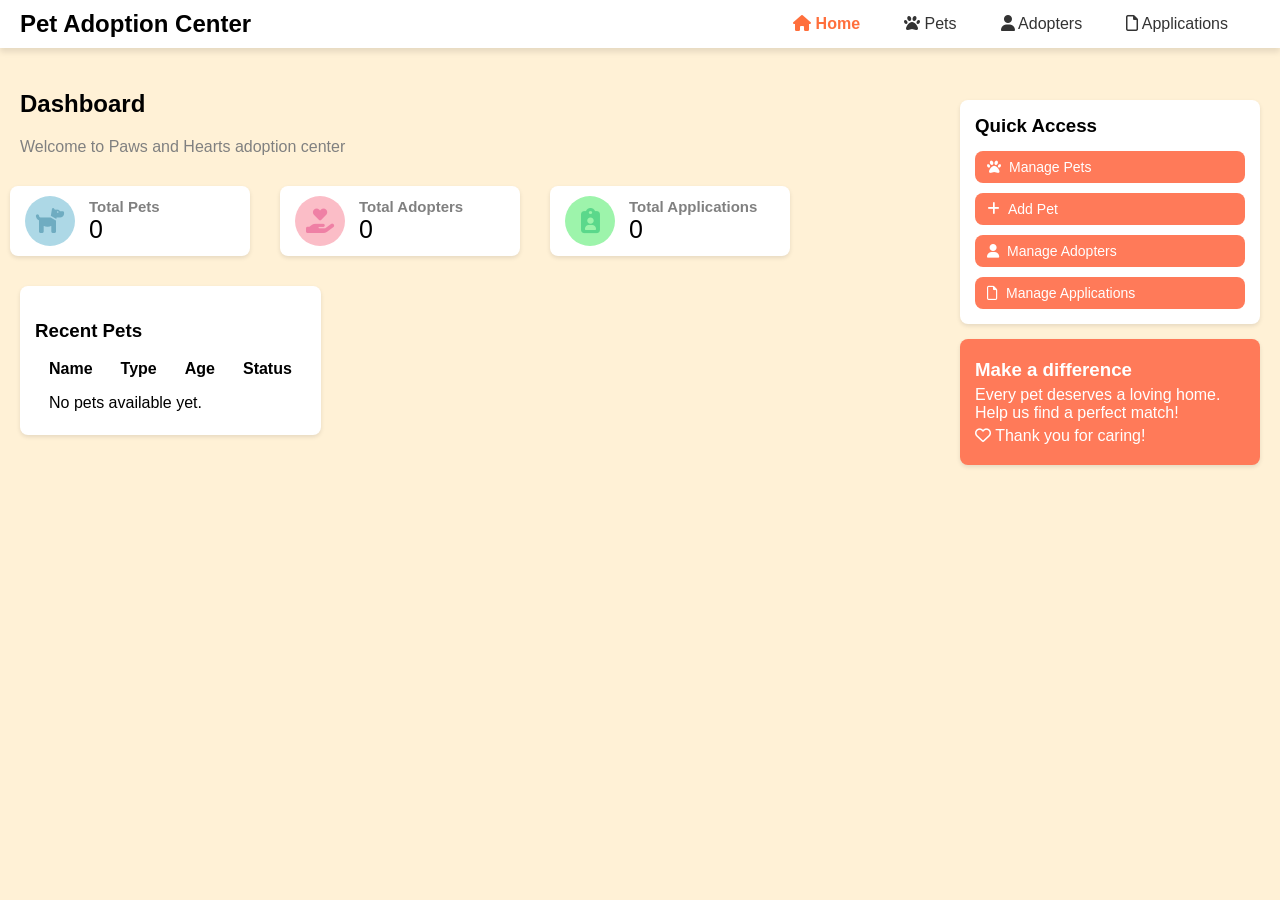
<file: index.html>
<!DOCTYPE html>
<html lang="en">
<head>
  <meta charset="UTF-8" />
  <meta name="viewport" content="width=device-width, initial-scale=1.0" />
  <title>Pet Adoption Center – Dashboard</title>

  <link rel="stylesheet" href="css/global.css" />
  <link rel="stylesheet" href="css/dashboard.css" />
  <link rel="stylesheet" href="https://cdnjs.cloudflare.com/ajax/libs/font-awesome/6.4.2/css/all.min.css" />
</head>

<body>

  <header class="topbar">
    <div class="logo"><h1>Pet Adoption Center</h1></div>
    <nav class="navbar">
      <ul class="nav-list">
        <li><a href="index.html" class="active"><i class="fa-solid fa-house"></i> Home</a></li>
        <li><a href="pages/pets.html"><i class="fa-solid fa-paw"></i> Pets</a></li>
        <li><a href="pages/adopters.html"><i class="fa-solid fa-user"></i> Adopters</a></li>
        <li><a href="pages/applications.html"><i class="fa-regular fa-file"></i> Applications</a></li>
      </ul>
    </nav>
  </header>

  <main class="container">

    <section class="hero">
      <h2>Dashboard</h2>
      <p>Welcome to Paws and Hearts adoption center</p>
    </section>

    <section class="quick-links">
      <div class="quick-links-card">
        <h3>Quick Access</h3>
        <a class="button-link" href="pages/pets.html"><i class="fa-solid fa-paw"></i> Manage Pets</a>
        <a class="button-link" href="pages/addpet.html"><i class="fa-solid fa-plus"></i> Add Pet</a>
        <a class="button-link" href="pages/adopters.html"><i class="fa-solid fa-user"></i> Manage Adopters</a>
        <a class="button-link" href="pages/applications.html"><i class="fa-regular fa-file"></i> Manage Applications</a>
      </div>
      <div class="message-card">
        <h3>Make a difference</h3>
        <p>Every pet deserves a loving home. Help us find a perfect match!</p>
        <p><i class="fa-regular fa-heart"></i> Thank you for caring!</p>
      </div>
    </section>

    <section class="dashboard-section">
      <div class="card-grid">
        <div class="dashboard-card">
          <div class="icon-circle icon-blue"><i class="fa-solid fa-dog"></i></div>
          <div class="card-text"><h4>Total Pets</h4><p class="card-value">0</p></div>
        </div>
        <div class="dashboard-card">
          <div class="icon-circle icon-pink"><i class="fa-solid fa-hand-holding-heart"></i></div>
          <div class="card-text"><h4>Total Adopters</h4><p class="card-value">0</p></div>
        </div>
        <div class="dashboard-card">
          <div class="icon-circle icon-green"><i class="fa-solid fa-clipboard-user"></i></div>
          <div class="card-text"><h4>Total Applications</h4><p class="card-value">0</p></div>
        </div>
      </div>
    </section>

    <section class="pets-info-section">
      <div class="info-menu">
        <div class="info-header"><h3>Recent Pets</h3></div>
        <table>
          <thead>
            <tr><th>Name</th><th>Type</th><th>Age</th><th>Status</th></tr>
          </thead>
          <tbody id="recent-pets-body">
            <tr><td colspan="4">No pets available yet.</td></tr>
          </tbody>
        </table>
      </div>
    </section>

  </main>

  <script src="js/shared.js"></script>
</body>
</html>
</file>
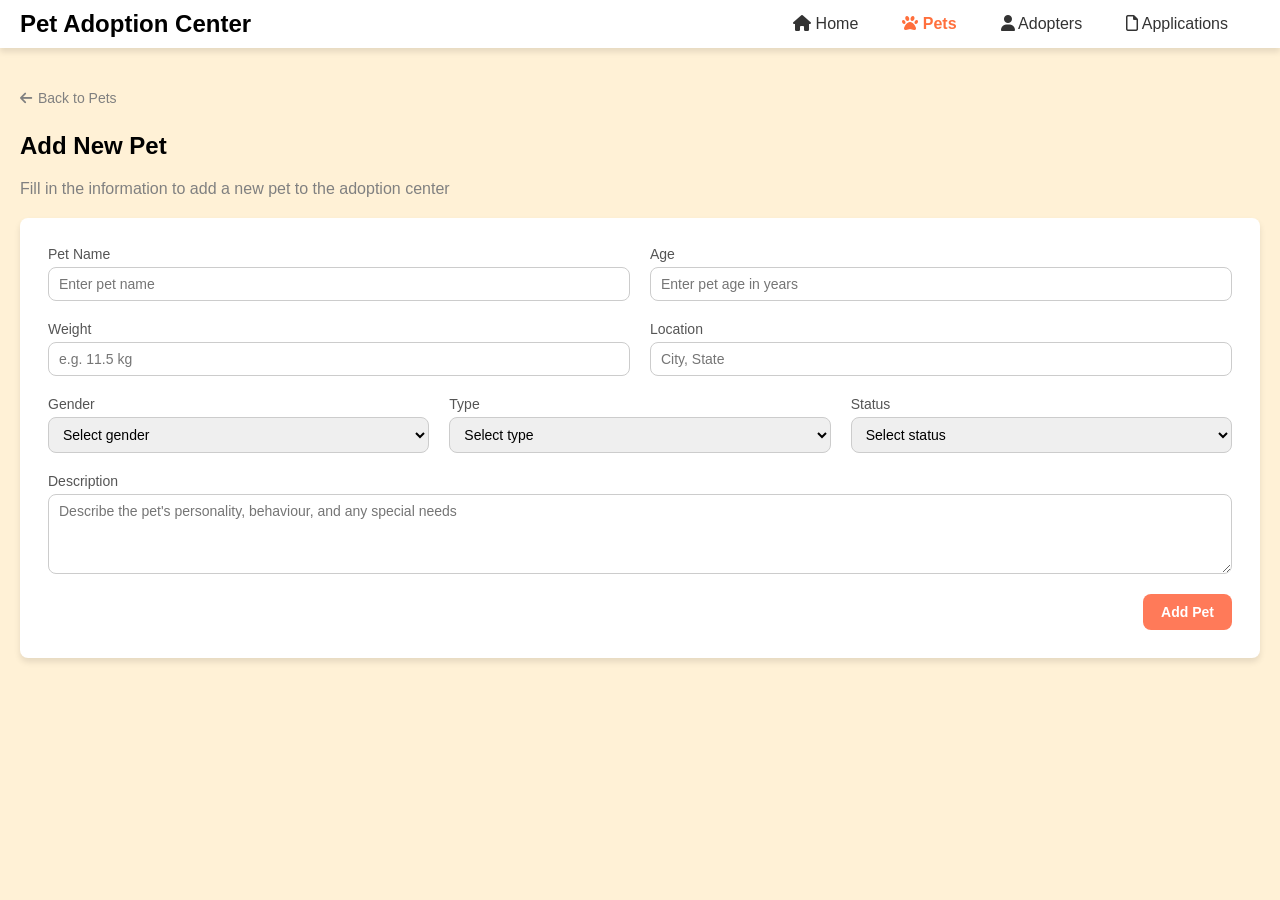
<file: pages/addpet.html>
<!DOCTYPE html>
<html lang="en">
<head>
  <meta charset="UTF-8" />
  <meta name="viewport" content="width=device-width, initial-scale=1.0" />
  <title>Add Pet | Pet Adoption Center</title>

  <link rel="stylesheet" href="../css/global.css" />
  <link rel="stylesheet" href="../css/addpet.css" />
  <link rel="stylesheet" href="https://cdnjs.cloudflare.com/ajax/libs/font-awesome/6.4.2/css/all.min.css" />
</head>

<body>

  <header class="topbar">
    <div class="logo">
      <h1>Pet Adoption Center</h1>
    </div>
    <nav class="navbar">
      <ul class="nav-list">
        <li><a href="../index.html"><i class="fa-solid fa-house"></i> Home</a></li>
        <li><a href="pets.html" class="active"><i class="fa-solid fa-paw"></i> Pets</a></li>
        <li><a href="adopters.html"><i class="fa-solid fa-user"></i> Adopters</a></li>
        <li><a href="applications.html"><i class="fa-regular fa-file"></i> Applications</a></li>
      </ul>
    </nav>
  </header>

  <main class="container">

    <section class="page-header">
      <div class="header-text">
        <a href="pets.html" class="back-link"><i class="fa-solid fa-arrow-left"></i> Back to Pets</a>
        <h2>Add New Pet</h2>
        <p>Fill in the information to add a new pet to the adoption center</p>
      </div>
    </section>

    <section class="content-section">
      <div id="form-message" class="form-message"></div>
      <form id="addPetForm" class="form-container">

        <div class="form-row">
          <div class="form-field">
            <label for="name">Pet Name</label>
            <input type="text" id="name" name="name" placeholder="Enter pet name" />
          </div>
          <div class="form-field">
            <label for="age">Age</label>
            <input type="number" id="age" name="age" placeholder="Enter pet age in years" min="0" />
          </div>
        </div>

        <div class="form-row">
          <div class="form-field">
            <label for="weight">Weight</label>
            <input type="number" id="weight" name="weight" placeholder="e.g. 11.5 kg" min="0" step="0.1" />
          </div>
          <div class="form-field">
            <label for="location">Location</label>
            <input type="text" id="location" name="location" placeholder="City, State" />
          </div>
        </div>

        <div class="form-row">
          <div class="form-field">
            <label for="gender">Gender</label>
            <select id="gender" name="gender">
              <option value="">Select gender</option>
              <option value="male">Male</option>
              <option value="female">Female</option>
            </select>
          </div>
          <div class="form-field">
            <label for="pet-type">Type</label>
            <select id="pet-type" name="pet-type">
              <option value="">Select type</option>
              <option value="Dog">Dog</option>
              <option value="Cat">Cat</option>
              <option value="Rabbit">Rabbit</option>
            </select>
          </div>
          <div class="form-field">
            <label for="pet-status">Status</label>
            <select id="pet-status" name="pet-status">
              <option value="">Select status</option>
              <option value="Available">Available</option>
              <option value="Pending">Pending</option>
              <option value="Adopted">Adopted</option>
            </select>
          </div>
        </div>

        <div class="form-row">
          <div class="form-field">
            <label for="description">Description</label>
            <textarea id="description" name="description" placeholder="Describe the pet's personality, behaviour, and any special needs"></textarea>
          </div>
        </div>

        <div class="form-actions">
          <button class="primary-btn" type="submit">Add Pet</button>
        </div>

      </form>
    </section>

  </main>

  <script src="../js/shared.js"></script>
</body>
</html>
</file>
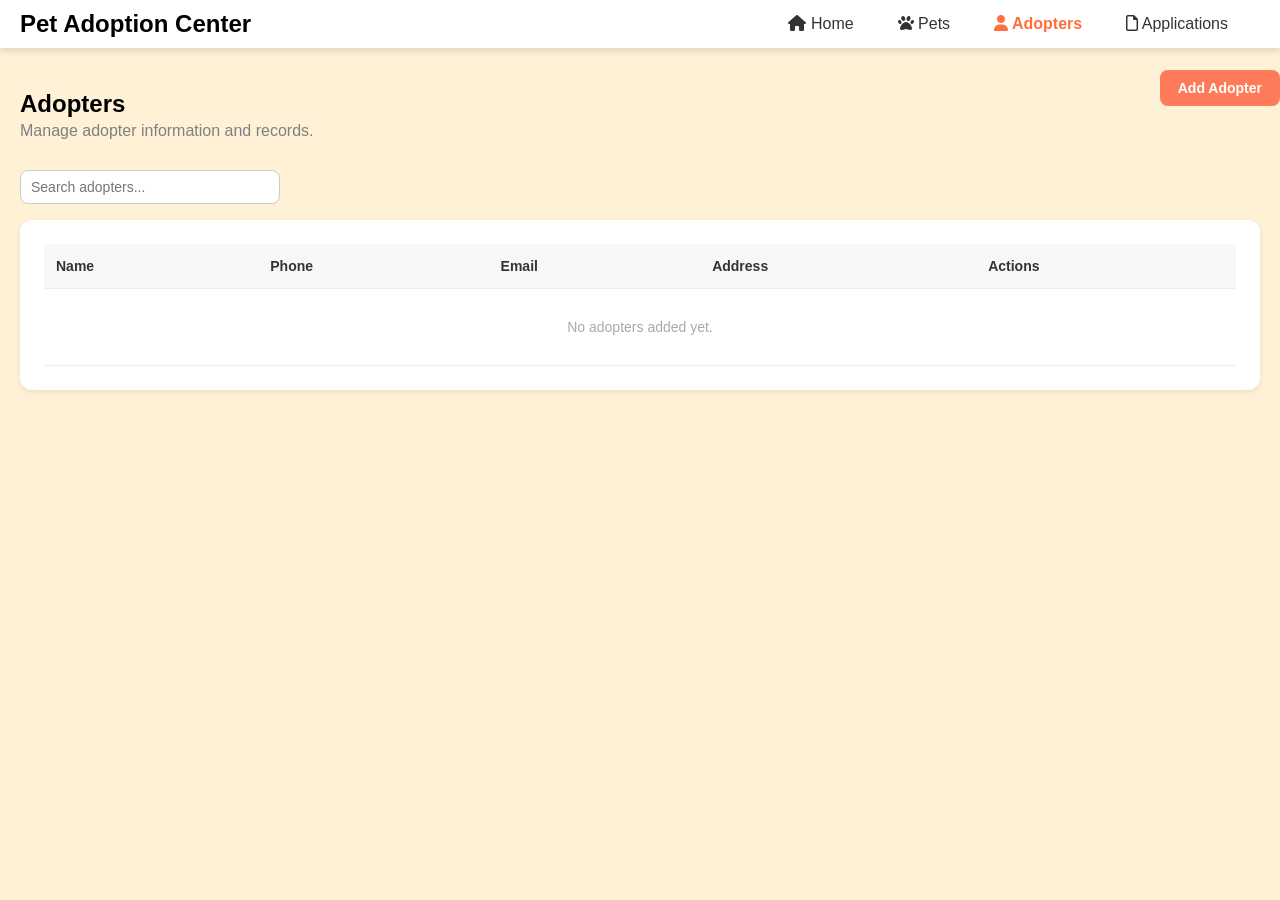
<file: pages/adopters.html>
<!DOCTYPE html>
<html lang="en">
<head>
  <meta charset="UTF-8" />
  <meta name="viewport" content="width=device-width, initial-scale=1.0" />
  <title>Adopters | Pet Adoption Center</title>

  <link rel="stylesheet" href="../css/global.css" />
  <link rel="stylesheet" href="https://cdnjs.cloudflare.com/ajax/libs/font-awesome/6.4.2/css/all.min.css" />
  <link rel="stylesheet" href="../css/adopters.css" />
</head>

<body>

  <header class="topbar">
    <div class="logo">
      <h1>Pet Adoption Center</h1>
    </div>
    <nav class="navbar">
      <ul class="nav-list">
        <li><a href="../index.html"><i class="fa-solid fa-house"></i> Home</a></li>
        <li><a href="pets.html"><i class="fa-solid fa-paw"></i> Pets</a></li>
        <li><a href="adopters.html" class="active"><i class="fa-solid fa-user"></i> Adopters</a></li>
        <li><a href="applications.html"><i class="fa-regular fa-file"></i> Applications</a></li>
      </ul>
    </nav>
  </header>

  <main class="container">

    <section class="page-header">
      <div class="header-text">
        <h2>Adopters</h2>
        <p>Manage adopter information and records.</p>
      </div>
      <button id="showFormBtn" class="primary-btn">Add Adopter</button>
    </section>

    <div class="adopters-search-bar">
      <input type="text" id="searchInput" placeholder="Search adopters..." class="search-input" />
    </div>

    <div class="content-card">

      <div class="form-box" id="formBox">
        <h3 id="formTitle">Add New Adopter</h3>
        <div class="form-grid">
          <input type="text"  id="name"    placeholder="Full Name" />
          <input type="text"  id="phone"   placeholder="Phone Number" />
          <input type="email" id="email"   placeholder="Email Address" />
          <input type="text"  id="address" placeholder="Address" />
        </div>
        <div class="form-actions">
          <button id="saveBtn">Save</button>
          <button id="cancelBtn" type="button">Cancel</button>
        </div>
      </div>

      <div class="table-wrap">
        <table>
          <thead>
            <tr>
              <th>Name</th>
              <th>Phone</th>
              <th>Email</th>
              <th>Address</th>
              <th>Actions</th>
            </tr>
          </thead>
          <tbody id="adoptersTableBody">
            <tr>
              <td colspan="5" class="empty-row">No adopters added yet.</td>
            </tr>
          </tbody>
        </table>
      </div>

    </div>

  </main>


  <script src="../js/adopters.js"></script>
</body>
</html>
</file>
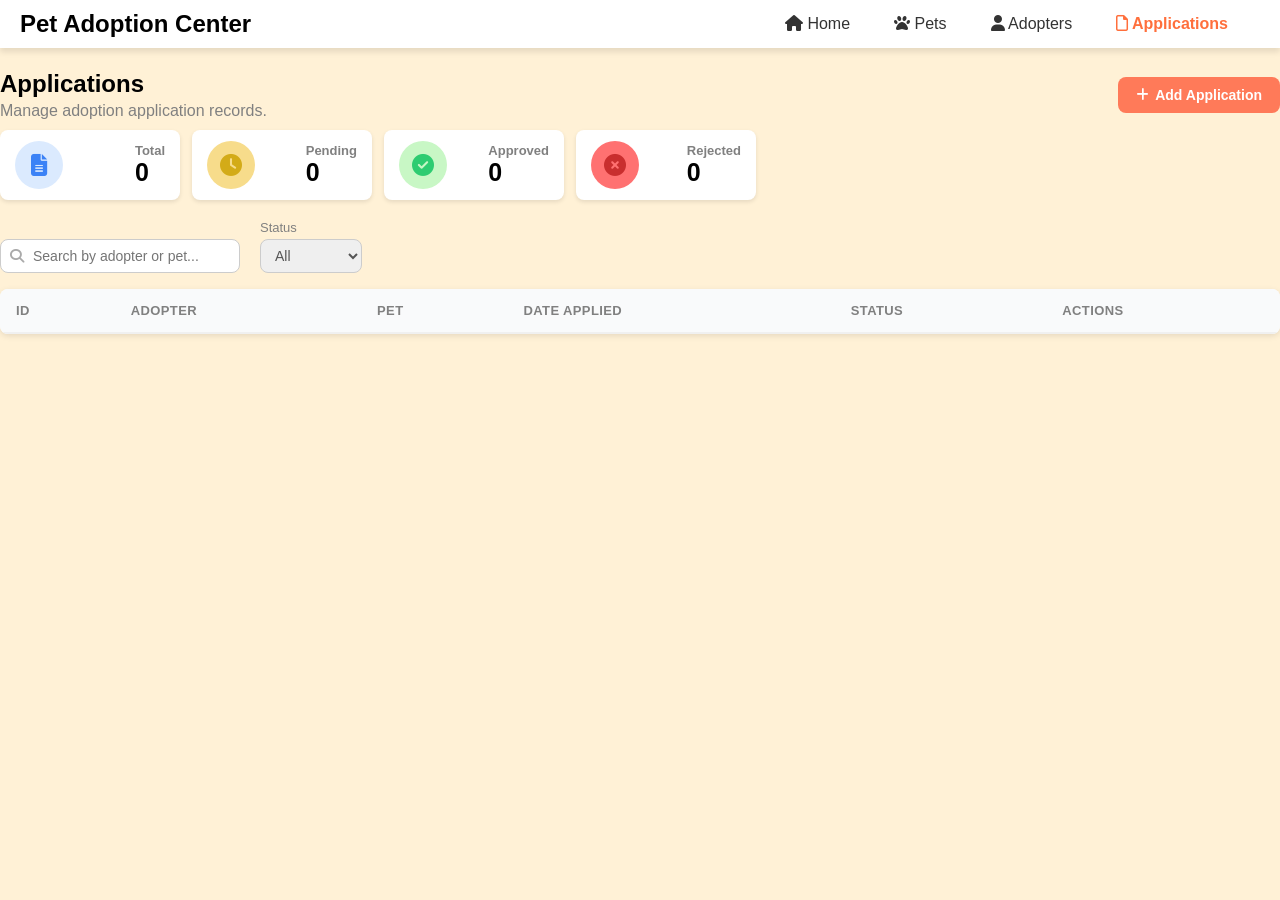
<file: pages/applications.html>
<!DOCTYPE html>
<html lang="en">
<head>
  <meta charset="UTF-8" />
  <meta name="viewport" content="width=device-width, initial-scale=1.0" />
  <title>Applications | Pet Adoption Center</title>
  <link rel="stylesheet" href="../css/global.css" />
  <link rel="stylesheet" href="../css/applications.css" />
  <link rel="stylesheet" href="https://cdnjs.cloudflare.com/ajax/libs/font-awesome/6.4.2/css/all.min.css">
</head>
<body>

  
  <header class="topbar">
    <div class="logo">
      <h1>Pet Adoption Center</h1>
    </div>
    <nav class="navbar">
      <ul class="nav-list">
        <li><a href="../index.html"><i class="fa-solid fa-house"></i> Home</a></li>
        <li><a href="pets.html"><i class="fa-solid fa-paw"></i> Pets</a></li>
        <li><a href="adopters.html"><i class="fa-solid fa-user"></i> Adopters</a></li>
        <li><a href="applications.html" class="active"><i class="fa-regular fa-file"></i> Applications</a></li>
      </ul>
    </nav>
  </header>

  
  <main class="container">

    
    <section class="page-header">
      <div>
        <h2>Applications</h2>
        <p>Manage adoption application records.</p>
      </div>
      <button class="primary-btn" type="button" id="openAddModal">
        <i class="fa-solid fa-plus"></i> Add Application
      </button>
    </section>

    
    <section class="card-grid stats-grid">
      <div class="dashboard-card">
        <div class="logo1"><i class="fa-solid fa-file-alt"></i></div>
        <div class="card-text">
          <h4>Total</h4>
          <p id="stat-total">0</p>
        </div>
      </div>
      <div class="dashboard-card">
        <div class="logo2"><i class="fa-solid fa-clock"></i></div>
        <div class="card-text">
          <h4>Pending</h4>
          <p id="stat-pending">0</p>
        </div>
      </div>
      <div class="dashboard-card">
        <div class="logo-green"><i class="fa-solid fa-circle-check"></i></div>
        <div class="card-text">
          <h4>Approved</h4>
          <p id="stat-approved">0</p>
        </div>
      </div>
      <div class="dashboard-card">
        <div class="logo3"><i class="fa-solid fa-circle-xmark"></i></div>
        <div class="card-text">
          <h4>Rejected</h4>
          <p id="stat-rejected">0</p>
        </div>
      </div>
    </section>

    
    <section class="toolbar">
      <div class="toolbar-inner">
        <div class="search-wrap">
          <i class="fa-solid fa-magnifying-glass search-icon"></i>
          <input
            type="text"
            id="searchInput"
            placeholder="Search by adopter or pet..."
            class="search-input"
          />
        </div>
        <div class="filter-wrap">
          <label for="statusFilter" id="status-label">Status</label>
          <select id="statusFilter" class="filter-select">
            <option value="all">All</option>
            <option value="Pending">Pending</option>
            <option value="Approved">Approved</option>
            <option value="Rejected">Rejected</option>
          </select>
        </div>
      </div>
    </section>

    
    <section class="content-section">
      <div class="table-wrapper">
        <table id="applicationsTable">
          <thead>
            <tr>
              <th>ID</th>
              <th>Adopter</th>
              <th>Pet</th>
              <th>Date Applied</th>
              <th>Status</th>
              <th>Actions</th>
            </tr>
          </thead>
          <tbody id="applicationsBody">
            
          </tbody>
        </table>
        <div id="emptyState" class="empty-state hidden">
          <i class="fa-solid fa-folder-open"></i>
          <p>No applications found.</p>
        </div>
      </div>
    </section>

  </main>

  

  
  <div id="modalOverlay" class="modal-overlay hidden">
    <div class="modal">
      <div class="modal-header">
        <h3 id="modalTitle">Add Application</h3>
        <button class="modal-close" id="closeModal" type="button">
          <i class="fa-solid fa-xmark"></i>
        </button>
      </div>
      <div class="modal-body">
        <input type="hidden" id="appId" />

        <div class="form-group">
          <label for="adopterName">Adopter Name <span class="required">*</span></label>
          <input type="text" id="adopterName" placeholder="e.g. Jane Doe" />
        </div>

        <div class="form-group">
          <label for="petName">Pet Name <span class="required">*</span></label>
          <input type="text" id="petName" placeholder="e.g. Max" />
        </div>

        <div class="form-group">
          <label for="dateApplied">Date Applied <span class="required">*</span></label>
          <input type="date" id="dateApplied" />
        </div>

        <div class="form-group">
          <label for="appStatus">Status</label>
          <select id="appStatus">
            <option value="Pending">Pending</option>
            <option value="Approved">Approved</option>
            <option value="Rejected">Rejected</option>
          </select>
        </div>

        <div class="form-group">
          <label for="notes">Notes</label>
          <textarea id="notes" placeholder="Optional notes..." rows="3"></textarea>
        </div>

        <div id="formError" class="form-error hidden">Please fill in all required fields.</div>
      </div>
      <div class="modal-footer">
        <button class="cancel-btn" id="cancelModal" type="button">Cancel</button>
        <button class="primary-btn modal-save-btn" id="saveApplication" type="button">Save</button>
      </div>
    </div>
  </div>

  
  <div id="deleteOverlay" class="modal-overlay hidden">
    <div class="modal modal-sm">
      <div class="modal-header">
        <h3>Delete Application</h3>
        <button class="modal-close" id="closeDeleteModal" type="button">
          <i class="fa-solid fa-xmark"></i>
        </button>
      </div>
      <div class="modal-body">
        <p class="confirm-text">Are you sure you want to delete this application? This action cannot be undone.</p>
      </div>
      <div class="modal-footer">
        <button class="cancel-btn" id="cancelDelete" type="button">Cancel</button>
        <button class="delete-confirm-btn" id="confirmDelete" type="button">Delete</button>
      </div>
    </div>
  </div>
  
  <script src="../js/applications.js"></script>
</body>
</html>
</file>
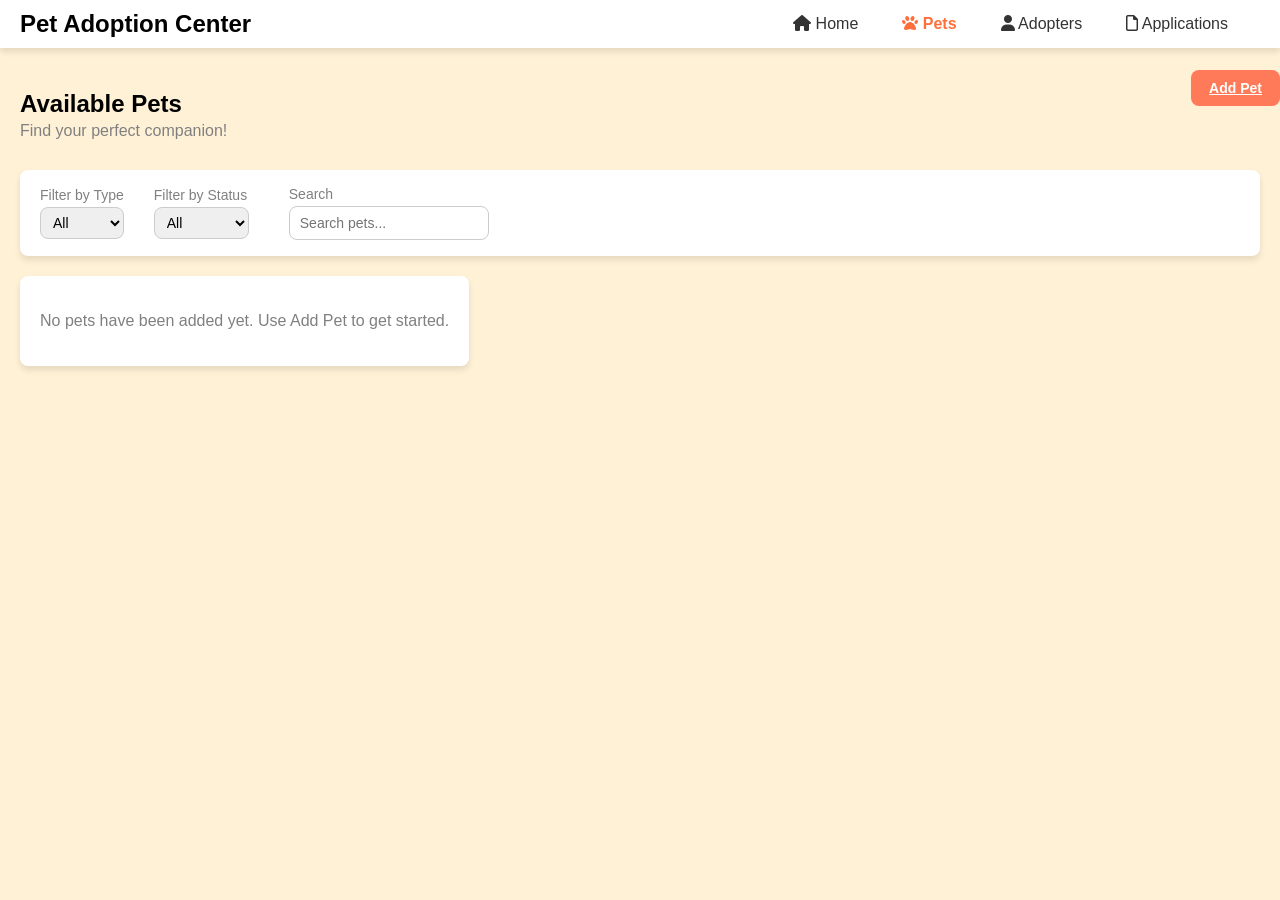
<file: pages/pets.html>
<!DOCTYPE html>
<html lang="en">
<head>
  <meta charset="UTF-8" />
  <meta name="viewport" content="width=device-width, initial-scale=1.0" />
  <title>Pets | Pet Adoption Center</title>

  <link rel="stylesheet" href="../css/global.css" />
  <link rel="stylesheet" href="../css/pets.css" />
  <link rel="stylesheet" href="https://cdnjs.cloudflare.com/ajax/libs/font-awesome/6.4.2/css/all.min.css" />
</head>

<body>

  <header class="topbar">
    <div class="logo">
      <h1>Pet Adoption Center</h1>
    </div>
    <nav class="navbar">
      <ul class="nav-list">
        <li><a href="../index.html"><i class="fa-solid fa-house"></i> Home</a></li>
        <li><a href="pets.html" class="active"><i class="fa-solid fa-paw"></i> Pets</a></li>
        <li><a href="adopters.html"><i class="fa-solid fa-user"></i> Adopters</a></li>
        <li><a href="applications.html"><i class="fa-regular fa-file"></i> Applications</a></li>
      </ul>
    </nav>
  </header>

  <main class="container">

    <section class="page-header">
      <div class="header-text">
        <h2>Available Pets</h2>
        <p>Find your perfect companion!</p>
      </div>
      <a class="primary-btn" href="addpet.html">Add Pet</a>
    </section>

    <div class="top-menu">
      <div class="filters">

        <div class="filter-type">
          <label for="filter-type">Filter by Type</label>
          <select id="filter-type">
            <option>All</option>
            <option>Dog</option>
            <option>Cat</option>
            <option>Rabbit</option>
          </select>
        </div>

        <div class="filter-status">
          <label for="filter-status">Filter by Status</label>
          <select id="filter-status">
            <option>All</option>
            <option>Available</option>
            <option>Pending</option>
            <option>Adopted</option>
          </select>
        </div>

      </div>

      <div class="toolbar">
        <label for="filter-search">Search</label>
        <input type="text" id="filter-search" placeholder="Search pets..." class="search-input" />
      </div>
    </div>

    <section class="content-section">
      <div class="card-container"></div>
    </section>

  </main>

  <div id="editPetOverlay" class="pet-modal-overlay">
    <div class="pet-modal">
      <div class="pet-modal-header">
        <h3>Edit Pet</h3>
        <button class="pet-modal-close" onclick="closeEditModal()">&times;</button>
      </div>
      <div class="pet-modal-body">
        <input type="hidden" id="edit-pet-id" />

        <div class="pet-form-row">
          <div class="pet-form-field">
            <label for="edit-name">Pet Name</label>
            <input type="text" id="edit-name" placeholder="Enter pet name" />
          </div>
          <div class="pet-form-field">
            <label for="edit-age">Age</label>
            <input type="number" id="edit-age" placeholder="Years" min="0" />
          </div>
        </div>

        <div class="pet-form-row">
          <div class="pet-form-field">
            <label for="edit-weight">Weight (kg)</label>
            <input type="number" id="edit-weight" placeholder="e.g. 11.5" min="0" step="0.1" />
          </div>
          <div class="pet-form-field">
            <label for="edit-location">Location</label>
            <input type="text" id="edit-location" placeholder="City, State" />
          </div>
        </div>

        <div class="pet-form-row">
          <div class="pet-form-field">
            <label for="edit-gender">Gender</label>
            <select id="edit-gender">
              <option value="Male">Male</option>
              <option value="Female">Female</option>
            </select>
          </div>
          <div class="pet-form-field">
            <label for="edit-type">Type</label>
            <select id="edit-type">
              <option value="Dog">Dog</option>
              <option value="Cat">Cat</option>
              <option value="Rabbit">Rabbit</option>
            </select>
          </div>
          <div class="pet-form-field">
            <label for="edit-status">Status</label>
            <select id="edit-status">
              <option value="Available">Available</option>
              <option value="Pending">Pending</option>
              <option value="Adopted">Adopted</option>
            </select>
          </div>
        </div>

        <div class="pet-form-row">
          <div class="pet-form-field">
            <label for="edit-description">Description</label>
            <textarea id="edit-description" rows="3"></textarea>
          </div>
        </div>
      </div>
      <div class="pet-modal-footer">
        <button class="pet-cancel-btn" onclick="closeEditModal()">Cancel</button>
        <button class="primary-btn" onclick="saveEditModal()">Save</button>
      </div>
    </div>
  </div>

  <script src="../js/shared.js"></script>
</body>
</html>
</file>
<file: css/global.css>
* {
  box-sizing: border-box;
}

body {
  margin: 0;
  padding-top: 70px;           
  background-color: #FFF1D6;
  font-family: "Trebuchet MS", sans-serif;
}

.topbar {
  position: fixed;
  top: 0;
  width: 100%;
  z-index: 1000;
  display: flex;
  justify-content: space-between;
  align-items: center;
  background-color: white;
  padding: 10px 20px;
  box-shadow: 0 4px 6px rgba(0, 0, 0, 0.1);
}

.topbar .logo h1 {
  font-size: 24px;
  margin: 0;
}

.navbar .nav-list {
  display: flex;
  list-style: none;
  margin: 0;
  padding: 0;
}

.navbar .nav-list li {
  margin-right: 20px;
}

.navbar .nav-list li a {
  text-decoration: none;
  color: #333;
  font-weight: 500;
  padding: 6px 12px;
  border-radius: 6px;
  transition: background-color 0.2s;
}

.navbar .nav-list li a:hover {
  background-color: #FFDAB3;
}

.navbar .nav-list li a.active {
  font-weight: bold;
  color: #FF6F3C;
}

.primary-btn {
  background-color: #ff7a59;
  color: white;
  border: none;
  padding: 10px 18px;
  font-size: 14px;
  font-weight: 600;
  font-family: "Trebuchet MS", sans-serif;
  border-radius: 8px;
  cursor: pointer;
  transition: background-color 0.2s ease;
}

.primary-btn:hover {
  background-color: #e86446;
}

.status {
  padding: 4px 10px;
  border-radius: 12px;
  font-size: 13px;
  font-weight: 600;
}

.status.available {
  background-color: #c8f7c5;
  color: #2ecc71;
}

.status.pending {
  background-color: #f7dc8b;
  color: rgb(211, 171, 24);
}

.status.adopted {
  background-color: #ff7171;
  color: #c92e2e;
}
</file>
<file: css/dashboard.css>
.hero h2 {
  color: black;
  text-align: left;
  margin: 20px;
}

.hero p {
  color: grey;
  text-align: left;
  margin: 0 20px 20px;
}

.card-grid {
  display: flex;
  gap: 10px;
}

.dashboard-card {
  display: flex;
  align-items: center;
  gap: 14px;
  background-color: white;
  border-radius: 8px;
  height: 70px;
  width: 240px;
  padding: 10px 15px;
  margin: 10px;
  box-shadow: 0 2px 4px rgba(0, 0, 0, 0.1);
}

.card-text {
  white-space: nowrap;
}

.card-text h4 {
  font-size: 15px;
  color: grey;
  margin: 0;
}

.card-text p {
  font-size: 25px;
  color: black;
  margin: 0;
}

.icon-circle {
  display: flex;
  justify-content: center;
  align-items: center;
  font-size: 25px;
  border-radius: 50%;
  height: 50px;
  width: 50px;
  flex-shrink: 0;
}

.icon-blue  { background-color: lightblue;          color: rgb(111, 172, 193); }
.icon-pink  { background-color: rgb(251, 189, 199); color: rgb(239, 128, 165); }
.icon-green { background-color: rgb(157, 244, 171); color: rgb(91,  216, 139); }

.quick-links {
  position: absolute;
  top: 100px;
  right: 20px;
  display: flex;
  flex-direction: column;
  gap: 15px;
  width: 300px;
}

.quick-links h3 {
  color: black;
  text-align: left;
  margin: 0 0 4px;
}

.quick-links-card {
  background-color: white;
  border-radius: 8px;
  padding: 15px;
  display: flex;
  flex-direction: column;
  gap: 10px;
  box-shadow: 0 2px 4px rgba(0, 0, 0, 0.1);
}

.button-link {
  display: flex;
  align-items: center;
  gap: 8px;
  background: #ff7a59;
  color: white;
  text-decoration: none;
  padding: 8px 12px;
  border-radius: 8px;
  font-size: 14px;
}

.button-link:hover {
  background: #e86446;
}

.message-card {
  background-color: #ff7a59;
  border-radius: 8px;
  padding: 15px;
  color: white;
  box-shadow: 0 2px 4px rgba(0, 0, 0, 0.1);
}

.message-card h3,
.message-card p {
  color: white;
  margin: 5px 0;
}

.info-menu {
  display: flex;
  flex-direction: column;
  width: fit-content;
  max-width: 100%;
  background-color: white;
  border-radius: 8px;
  padding: 15px;
  margin: 20px;
  box-shadow: 0 2px 4px rgba(0, 0, 0, 0.1);
}

.info-menu table {
  width: 100%;
  text-align: left;
  border-collapse: collapse;
}

.info-menu th,
.info-menu td {
  color: black;
  padding: 8px 14px;
}

.info-menu th:nth-child(3),
.info-menu td:nth-child(3) {
  white-space: nowrap;
}

.info-header h3 {
  color: black;
  margin-bottom: 10px;
}
</file>
<file: css/addpet.css>
.header-text h2 {
  color: black;
  text-align: left;
  margin: 20px;
}

.header-text p {
  color: grey;
  text-align: left;
  margin: 10px 20px;
}

.form-container {
  background-color: white;
  border-radius: 8px;
  padding: 28px;
  margin: 20px;
  box-shadow: 0 4px 6px rgba(0, 0, 0, 0.1);
}

.form-row {
  display: flex;
  gap: 20px;
  margin-bottom: 20px;
}

.form-field {
  display: flex;
  flex-direction: column;
  flex: 1;
  gap: 5px;
}

.form-field label {
  font-size: 14px;
  color: #555;
}

.form-field input,
.form-field select,
.form-field textarea {
  font-family: "Trebuchet MS", sans-serif;
  font-size: 14px;
  border: 1px solid #ccc;
  border-radius: 8px;
  padding: 8px 10px;
}

.form-field textarea {
  resize: vertical;
  min-height: 80px;
}

.form-actions {
  display: flex;
  justify-content: flex-end;
  margin-top: 10px;
}

.form-message {
  padding: 8px 14px;
  border-radius: 6px;
  font-size: 14px;
  margin-bottom: 16px;
  display: none;
}

.form-message.success {
  background-color: #c8f7c5;
  color: #1a7a45;
}

.form-message.error {
  background-color: #ff7171;
  color: white;
}

.back-link {
  display: inline-flex;
  align-items: center;
  gap: 6px;
  text-decoration: none;
  color: grey;
  font-size: 14px;
  margin: 20px 20px 6px;
}

.back-link:hover {
  color: #ff7a59;
}
</file>
<file: css/adopters.css>
.page-header {
  display: flex;
  justify-content: space-between;
  align-items: flex-start;
  margin-bottom: 10px;
}

.header-text h2 {
  text-align: left;
  margin: 20px 20px 4px;
}

.header-text p {
  text-align: left;
  margin: 0 20px 20px;
  color: grey;
}

.adopters-search-bar {
  margin: 0 20px 16px;
}

.search-input {
  padding: 8px 10px;
  border-radius: 8px;
  border: 1px solid #ccc;
  font-family: "Trebuchet MS", sans-serif;
  font-size: 14px;
  width: 260px;
  color: #333;
}

.content-card {
  background: white;
  border-radius: 12px;
  padding: 24px;
  margin: 0 20px 20px;
  box-shadow: 0 2px 6px rgba(0, 0, 0, 0.08);
}

.form-box {
  display: none;
  margin-bottom: 24px;
  padding: 18px;
  border: 1px solid #e5e5e5;
  border-radius: 10px;
  background: #fafafa;
}

.form-box.show {
  display: block;
}

.form-box h3 {
  font-family: "Trebuchet MS", sans-serif;
  margin-bottom: 16px;
  color: #333;
}

.form-grid {
  display: grid;
  grid-template-columns: repeat(2, 1fr);
  gap: 12px;
  margin-bottom: 14px;
}

.form-grid input {
  padding: 10px 12px;
  border: 1px solid #ccc;
  border-radius: 8px;
  font-family: "Trebuchet MS", sans-serif;
  font-size: 14px;
  width: 100%;
}

.form-actions {
  display: flex;
  gap: 10px;
}

.form-actions button {
  border: none;
  padding: 9px 18px;
  border-radius: 8px;
  cursor: pointer;
  font-family: "Trebuchet MS", sans-serif;
  font-size: 14px;
  font-weight: 600;
}

#saveBtn   { background: #ff7a59; color: white; }
#cancelBtn { background: #999;    color: white; }

.table-wrap {
  overflow-x: auto;
}

table {
  width: 100%;
  border-collapse: collapse;
  font-family: "Trebuchet MS", sans-serif;
}

thead {
  background: #f7f7f7;
}

th,
td {
  padding: 14px 12px;
  text-align: left;
  border-bottom: 1px solid #eeeeee;
  font-size: 14px;
  color: #333;
}

.action-btn {
  border: none;
  padding: 7px 14px;
  border-radius: 6px;
  cursor: pointer;
  color: white;
  margin-right: 6px;
  font-family: "Trebuchet MS", sans-serif;
  font-size: 13px;
}

.edit-btn   { background: #4caf50; }
.delete-btn { background: #e74c3c; }

.empty-row {
  text-align: center;
  color: #aaa;
  padding: 30px;
}
</file>
<file: css/applications.css>
.page-header {
  display: flex;
  align-items: center;
  justify-content: space-between;
  margin-bottom: 10px;
}

.page-header h2 {
  font-family: "Trebuchet MS", sans-serif;
  color: black;
  margin: 0 0 4px 0;
}

.page-header p {
  font-family: "Trebuchet MS", sans-serif;
  color: grey;
  margin: 0;
}

.primary-btn {
  background-color: #ff7a59;
  color: white;
  font-family: "Trebuchet MS", sans-serif;
  border: none;
  padding: 10px 18px;
  font-size: 14px;
  font-weight: 600;
  border-radius: 8px;
  cursor: pointer;
  transition: background-color 0.2s ease;
  display: inline-flex;
  align-items: center;
  gap: 6px;
}

.primary-btn:hover {
  background-color: #e86446;
}

.stats-grid {
  display: flex;
  flex-wrap: wrap;
  gap: 12px;
  margin-bottom: 20px;
}

.dashboard-card {
  display: flex;
  justify-content: space-between;
  align-items: center;
  background-color: white;
  border-radius: 8px;
  height: 70px;
  width: 180px;
  padding: 10px 15px;
  box-shadow: 0 2px 4px rgba(0, 0, 0, 0.1);
}

.card-text {
  display: flex;
  flex-direction: column;
  justify-content: center;
}

.card-text h4 {
  font-family: "Trebuchet MS", sans-serif;
  font-size: 13px;
  color: grey;
  margin: 0;
}

.card-text p {
  font-family: "Trebuchet MS", sans-serif;
  font-size: 25px;
  color: black;
  margin: 0;
  font-weight: 600;
}

.logo1, .logo2, .logo3, .logo-green {
  display: flex;
  justify-content: center;
  align-items: center;
  font-size: 22px;
  border-radius: 50%;
  height: 48px;
  width: 48px;
  flex-shrink: 0;
}

.logo1 {
  background-color: #dbeafe;
  color: #3b82f6;
}

.logo2 {
  background-color: #f7dc8b;
  color: rgb(211, 171, 24);
}

.logo-green {
  background-color: #c8f7c5;
  color: #2ecc71;
}

.logo3 {
  background-color: #ff7171;
  color: #c92e2e;
}

.toolbar {
  margin-bottom: 16px;
}

.toolbar-inner {
  display: flex;
  align-items: flex-end;
  gap: 20px;
  flex-wrap: wrap;
}

.search-wrap {
  position: relative;
  display: flex;
  align-items: center;
}

.search-icon {
  position: absolute;
  left: 10px;
  color: #aaa;
  font-size: 14px;
}

.search-input {
  padding: 8px 10px 8px 32px;
  border-radius: 8px;
  border: 1px solid #ccc;
  font-family: "Trebuchet MS", sans-serif;
  color: #555;
  width: 240px;
  font-size: 14px;
  outline: none;
  transition: border-color 0.2s;
}

.search-input:focus {
  border-color: #ff7a59;
}

.filter-wrap {
  display: flex;
  flex-direction: column;
  gap: 4px;
}

.filter-wrap label {
  font-family: "Trebuchet MS", sans-serif;
  font-size: 13px;
  color: grey;
}

.filter-select {
  font-family: "Trebuchet MS", sans-serif;
  font-size: 14px;
  border-radius: 8px;
  border: 1px solid #ccc;
  padding: 7px 10px;
  cursor: pointer;
  outline: none;
  color: #555;
  transition: border-color 0.2s;
}

.filter-select:focus {
  border-color: #ff7a59;
}

.content-section {
  background-color: white;
  border-radius: 8px;
  box-shadow: 0 2px 6px rgba(0, 0, 0, 0.1);
  overflow: hidden;
}

.table-wrapper {
  overflow-x: auto;
}

#applicationsTable {
  width: 100%;
  border-collapse: collapse;
}

#applicationsTable thead {
  background-color: #f9fafb;
  border-bottom: 2px solid #f0f0f0;
}

#applicationsTable th {
  font-family: "Trebuchet MS", sans-serif;
  font-size: 13px;
  color: grey;
  text-align: left;
  padding: 14px 16px;
  white-space: nowrap;
  font-weight: 600;
  letter-spacing: 0.03em;
  text-transform: uppercase;
}

#applicationsTable td {
  font-family: "Trebuchet MS", sans-serif;
  font-size: 14px;
  color: #333;
  padding: 14px 16px;
  border-bottom: 1px solid #f0f0f0;
  vertical-align: middle;
}

#applicationsTable tbody tr:last-child td {
  border-bottom: none;
}

#applicationsTable tbody tr:hover {
  background-color: #fafafa;
}

.status {
  display: inline-block;
  padding: 4px 12px;
  border-radius: 12px;
  font-size: 12px;
  font-weight: 700;
  font-family: "Trebuchet MS", sans-serif;
  letter-spacing: 0.02em;
}

.status.approved {
  background-color: #c8f7c5;
  color: #2ecc71;
}

.status.pending {
  background-color: #f7dc8b;
  color: rgb(211, 171, 24);
}

.status.rejected {
  background-color: #ff7171;
  color: #c92e2e;
}

.action-btn {
  background: none;
  border: none;
  cursor: pointer;
  border-radius: 6px;
  padding: 5px 8px;
  font-size: 14px;
  transition: background-color 0.15s ease;
}

.action-btn.edit {
  color: #3b82f6;
}

.action-btn.edit:hover {
  background-color: #dbeafe;
}

.action-btn.delete {
  color: #ef4444;
}

.action-btn.delete:hover {
  background-color: #fee2e2;
}

.empty-state {
  text-align: center;
  padding: 50px 20px;
  color: #aaa;
}

.empty-state i {
  font-size: 40px;
  margin-bottom: 12px;
  display: block;
}

.empty-state p {
  font-family: "Trebuchet MS", sans-serif;
  font-size: 15px;
}

.modal-overlay {
  position: fixed;
  inset: 0;
  background-color: rgba(0, 0, 0, 0.45);
  display: flex;
  justify-content: center;
  align-items: center;
  z-index: 1000;
}

.modal {
  background: white;
  border-radius: 12px;
  width: 100%;
  max-width: 480px;
  box-shadow: 0 8px 30px rgba(0, 0, 0, 0.2);
  overflow: hidden;
  animation: slideIn 0.2s ease;
}

.modal-sm {
  max-width: 380px;
}

@keyframes slideIn {
  from { transform: translateY(-20px); opacity: 0; }
  to   { transform: translateY(0);     opacity: 1; }
}

.modal-header {
  display: flex;
  justify-content: space-between;
  align-items: center;
  padding: 18px 20px;
  border-bottom: 1px solid #f0f0f0;
}

.modal-header h3 {
  font-family: "Trebuchet MS", sans-serif;
  font-size: 17px;
  color: #222;
  margin: 0;
}

.modal-close {
  background: none;
  border: none;
  cursor: pointer;
  font-size: 16px;
  color: #aaa;
  padding: 4px 6px;
  border-radius: 6px;
  transition: background-color 0.15s;
}

.modal-close:hover {
  background-color: #f0f0f0;
  color: #555;
}

.modal-body {
  padding: 20px;
  display: flex;
  flex-direction: column;
  gap: 14px;
}

.form-group {
  display: flex;
  flex-direction: column;
  gap: 5px;
}

.form-group label {
  font-family: "Trebuchet MS", sans-serif;
  font-size: 13px;
  color: #555;
  font-weight: 600;
}

.required {
  color: #ef4444;
}

.form-group input,
.form-group select,
.form-group textarea {
  font-family: "Trebuchet MS", sans-serif;
  font-size: 14px;
  padding: 8px 12px;
  border: 1px solid #ddd;
  border-radius: 8px;
  color: #333;
  outline: none;
  transition: border-color 0.2s;
  resize: vertical;
}

.form-group input:focus,
.form-group select:focus,
.form-group textarea:focus {
  border-color: #ff7a59;
}

.form-error {
  font-family: "Trebuchet MS", sans-serif;
  font-size: 13px;
  color: #c92e2e;
  background-color: #fee2e2;
  border-radius: 6px;
  padding: 8px 12px;
}

.modal-footer {
  display: flex;
  justify-content: flex-end;
  gap: 10px;
  padding: 14px 20px;
  border-top: 1px solid #f0f0f0;
  background-color: #fafafa;
}

.cancel-btn {
  font-family: "Trebuchet MS", sans-serif;
  background: white;
  color: #555;
  border: 1px solid #ddd;
  padding: 9px 18px;
  font-size: 14px;
  font-weight: 600;
  border-radius: 8px;
  cursor: pointer;
  transition: background-color 0.15s;
}

.cancel-btn:hover {
  background-color: #f5f5f5;
}

.delete-confirm-btn {
  font-family: "Trebuchet MS", sans-serif;
  background-color: #ef4444;
  color: white;
  border: none;
  padding: 9px 18px;
  font-size: 14px;
  font-weight: 600;
  border-radius: 8px;
  cursor: pointer;
  transition: background-color 0.2s;
}

.delete-confirm-btn:hover {
  background-color: #dc2626;
}

.confirm-text {
  font-family: "Trebuchet MS", sans-serif;
  font-size: 14px;
  color: #555;
  line-height: 1.5;
  margin: 0;
}

.hidden {
  display: none !important;
}
</file>
<file: css/pets.css>
.page-header {
  display: flex;
  justify-content: space-between;
  align-items: flex-start;
  margin-bottom: 10px;
}

.header-text h2 {
  text-align: left;
  margin: 20px 20px 4px;
}

.header-text p {
  text-align: left;
  margin: 0 20px 20px;
  color: grey;
}

.top-menu {
  display: flex;
  align-items: center;
  gap: 40px;
  background-color: white;
  border-radius: 8px;
  margin: 0 20px 20px;
  padding: 16px 20px;
  box-shadow: 0 4px 6px rgba(0, 0, 0, 0.1);
}

.filters {
  display: flex;
  gap: 30px;
}

.filter-type,
.filter-status {
  display: flex;
  flex-direction: column;
  gap: 4px;
}

.filter-type label,
.filter-status label {
  font-size: 14px;
  color: grey;
}

.filter-type select,
.filter-status select {
  font-family: "Trebuchet MS", sans-serif;
  font-size: 14px;
  border-radius: 8px;
  border: 1px solid #ccc;
  padding: 6px 8px;
  cursor: pointer;
}

.toolbar {
  display: flex;
  flex-direction: column;
  gap: 4px;
}

.toolbar label {
  font-size: 14px;
  color: grey;
}

.search-input {
  padding: 8px 10px;
  border-radius: 8px;
  border: 1px solid #ccc;
  font-family: "Trebuchet MS", sans-serif;
  font-size: 14px;
  width: 200px;
  color: #333;
}

.card-container {
  display: flex;
  flex-wrap: wrap;
  gap: 20px;
  padding: 0 20px 20px;
}

.card {
  display: flex;
  flex-direction: column;
  align-items: center;
  background-color: white;
  border-radius: 8px;
  width: 300px;
  padding: 10px;
  font-family: "Trebuchet MS", sans-serif;
  box-shadow: 0 4px 6px rgba(0, 0, 0, 0.1);
}

.card-image {
  width: 100%;
  height: 120px;
  background-color: #FFDAB3;
  border-radius: 8px 8px 0 0;
  display: flex;
  justify-content: center;
  align-items: center;
}

.card-body {
  width: 100%;
  padding: 10px 0;
}

.card-header {
  display: flex;
  justify-content: space-between;
  align-items: center;
  margin-bottom: 4px;
}

.card-header h4 {
  margin: 0;
  font-size: 18px;
  color: #222;
}

.card-breed {
  margin: 0 0 8px;
  font-size: 14px;
  color: grey;
  font-weight: 500;
}

.card-actions {
  display: flex;
  gap: 8px;
  margin-top: 12px;
}

.action-btn {
  flex: 1;
  border: none;
  padding: 8px 12px;
  border-radius: 6px;
  cursor: pointer;
  color: white;
  font-family: "Trebuchet MS", sans-serif;
  font-size: 13px;
  font-weight: 600;
}

.edit-btn   { background: #4caf50; }
.delete-btn { background: #e74c3c; }

.edit-btn:hover   { background: #43a047; }
.delete-btn:hover { background: #d63a2b; }

.empty-state {
  background-color: white;
  border-radius: 8px;
  padding: 20px;
  color: grey;
  box-shadow: 0 4px 6px rgba(0, 0, 0, 0.1);
}

.pet-modal-overlay {
  display: none;
  position: fixed;
  inset: 0;
  background: rgba(0, 0, 0, 0.45);
  z-index: 2000;
  justify-content: center;
  align-items: center;
}

.pet-modal-overlay.show {
  display: flex;
}

.pet-modal {
  background: white;
  border-radius: 12px;
  width: 100%;
  max-width: 600px;
  box-shadow: 0 8px 30px rgba(0, 0, 0, 0.2);
  overflow: hidden;
}

.pet-modal-header {
  display: flex;
  justify-content: space-between;
  align-items: center;
  padding: 16px 20px;
  border-bottom: 1px solid #f0f0f0;
}

.pet-modal-header h3 {
  margin: 0;
  font-size: 17px;
  color: #222;
}

.pet-modal-close {
  background: none;
  border: none;
  cursor: pointer;
  font-size: 22px;
  color: #aaa;
  padding: 0 6px;
  line-height: 1;
}

.pet-modal-close:hover {
  color: #555;
}

.pet-modal-body {
  padding: 20px;
}

.pet-form-row {
  display: flex;
  gap: 14px;
  margin-bottom: 14px;
}

.pet-form-field {
  display: flex;
  flex-direction: column;
  flex: 1;
  gap: 5px;
}

.pet-form-field label {
  font-size: 13px;
  color: #555;
  font-weight: 600;
}

.pet-form-field input,
.pet-form-field select,
.pet-form-field textarea {
  font-family: "Trebuchet MS", sans-serif;
  font-size: 14px;
  padding: 8px 10px;
  border: 1px solid #ddd;
  border-radius: 8px;
  color: #333;
}

.pet-form-field textarea {
  resize: vertical;
  min-height: 70px;
}

.pet-modal-footer {
  display: flex;
  justify-content: flex-end;
  gap: 10px;
  padding: 14px 20px;
  border-top: 1px solid #f0f0f0;
  background: #fafafa;
}

.pet-cancel-btn {
  background: white;
  color: #555;
  border: 1px solid #ddd;
  padding: 9px 18px;
  font-size: 14px;
  font-weight: 600;
  border-radius: 8px;
  cursor: pointer;
  font-family: "Trebuchet MS", sans-serif;
}

.pet-cancel-btn:hover {
  background: #f5f5f5;
}
</file>
